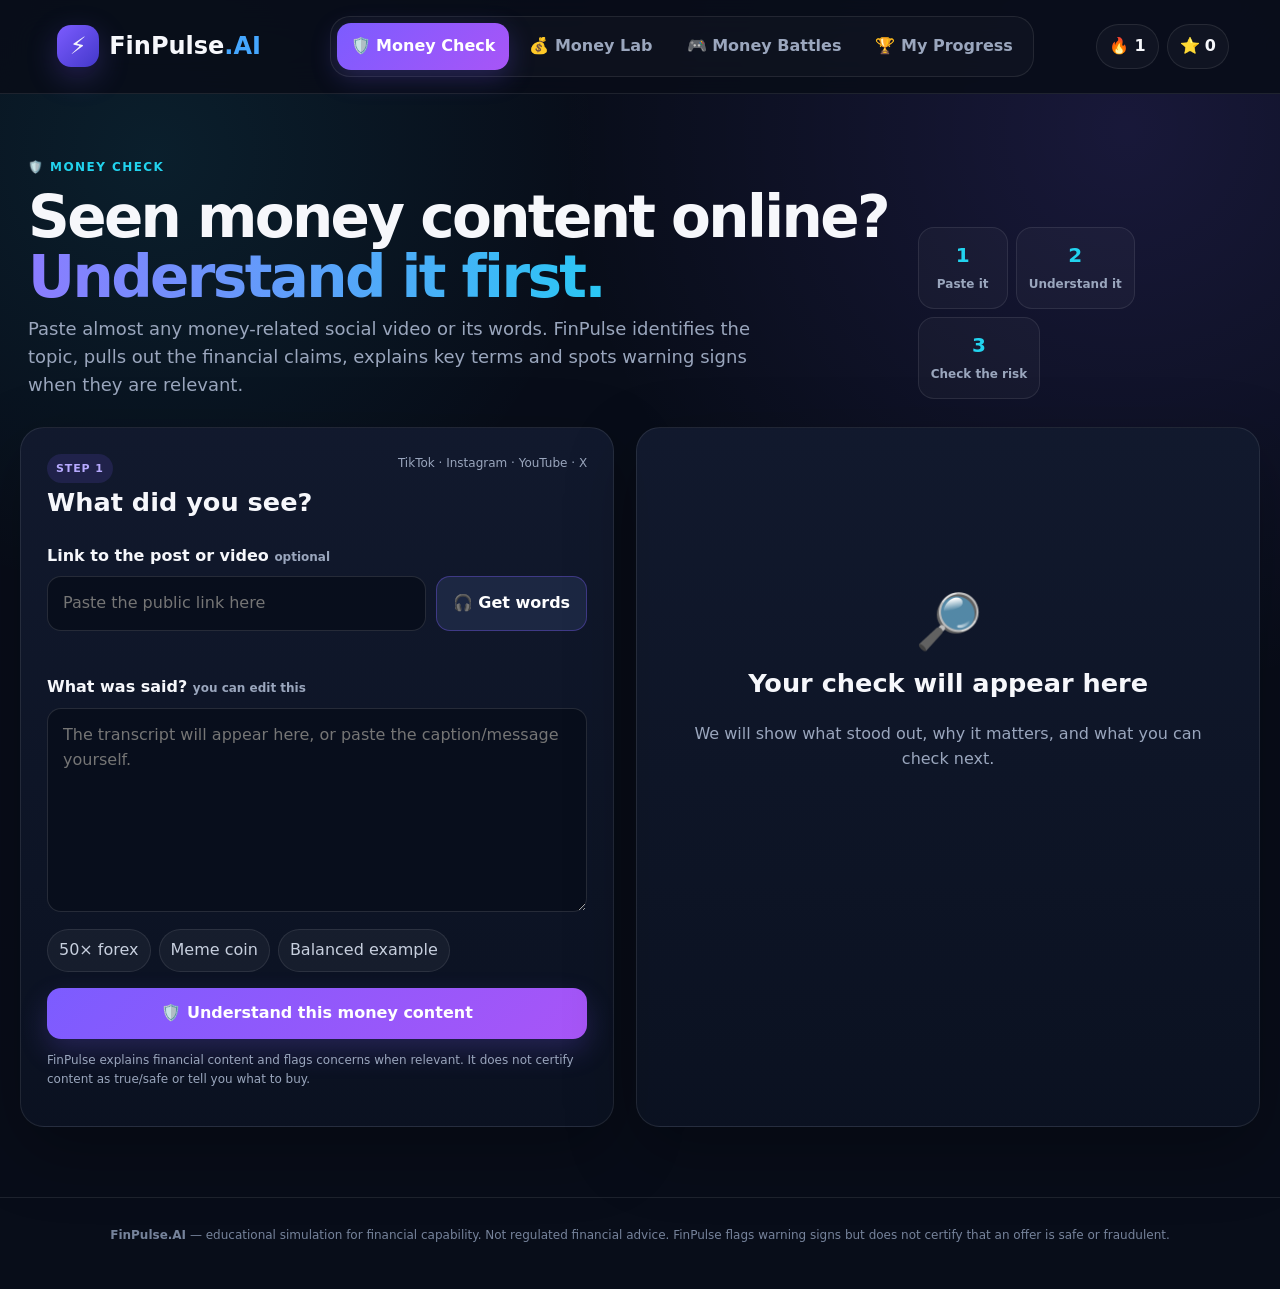
<file: index.html>
<!DOCTYPE html>
<html lang="en">
<head>
  <meta charset="UTF-8" />
  <meta name="viewport" content="width=device-width, initial-scale=1.0" />
  <meta name="theme-color" content="#0b1020" />
  <title>FinPulse.AI — Understand money content. Spot risk.</title>
  <link rel="stylesheet" href="/style.css" />
</head>
<body>
  <div class="app-shell">
    <header class="topbar">
      <button class="brand" data-go="home" aria-label="FinPulse home">
        <span class="brand-mark">⚡</span><span>FinPulse<span class="brand-ai">.AI</span></span>
      </button>
      <nav class="main-nav" aria-label="Main navigation">
        <button class="nav-btn active" data-tab="scam-check">🛡️ <span>Money Check</span></button>
        <button class="nav-btn" data-tab="money-lab">💰 <span>Money Lab</span></button>
        <button class="nav-btn" data-tab="money-battles">🎮 <span>Money Battles</span></button>
        <button class="nav-btn" data-tab="progress">🏆 <span>My Progress</span></button>
      </nav>
      <div class="mini-stats" aria-label="Learning progress">
        <span>🔥 <strong id="header-streak">1</strong></span>
        <span>⭐ <strong id="header-points">0</strong></span>
      </div>
    </header>

    <main>
      <section id="scam-check" class="tab-panel active" aria-labelledby="scam-title">
        <div class="hero compact-hero">
          <div>
            <span class="eyebrow">🛡️ MONEY CHECK</span>
            <h1 id="scam-title">Seen money content online? <span>Understand it first.</span></h1>
            <p>Paste almost any money-related social video or its words. FinPulse identifies the topic, pulls out the financial claims, explains key terms and spots warning signs when they are relevant.</p>
          </div>
          <div class="hero-promise">
            <div><strong>1</strong><span>Paste it</span></div>
            <div><strong>2</strong><span>Understand it</span></div>
            <div><strong>3</strong><span>Check the risk</span></div>
          </div>
        </div>

        <div class="grid two-col scam-grid">
          <article class="card input-card">
            <div class="section-title-row">
              <div>
                <span class="step-pill">STEP 1</span>
                <h2>What did you see?</h2>
              </div>
              <span class="tiny-note">TikTok · Instagram · YouTube · X</span>
            </div>

            <label for="source-link">Link to the post or video <span class="optional">optional</span></label>
            <div class="input-with-button">
              <input id="source-link" type="url" placeholder="Paste the public link here" autocomplete="off" />
              <button id="transcribe-btn" class="btn secondary">🎧 Get words</button>
            </div>
            <div id="transcribe-status" class="status-line" aria-live="polite"></div>

            <label for="claim-input">What was said? <span class="optional">you can edit this</span></label>
            <textarea id="claim-input" rows="7" placeholder="The transcript will appear here, or paste the caption/message yourself."></textarea>

            <div class="demo-row" aria-label="Quick demo examples">
              <button class="demo-chip" data-demo="forex">50× forex</button>
              <button class="demo-chip" data-demo="crypto">Meme coin</button>
              <button class="demo-chip" data-demo="safe">Balanced example</button>
            </div>

            <button id="scan-btn" class="btn primary wide">🛡️ Understand this money content</button>
            <p class="microcopy">FinPulse explains financial content and flags concerns when relevant. It does not certify content as true/safe or tell you what to buy.</p>
          </article>

          <article class="card result-card" id="scam-result-card">
            <div class="empty-state" id="scam-empty">
              <div class="big-icon">🔎</div>
              <h2>Your check will appear here</h2>
              <p>We will show what stood out, why it matters, and what you can check next.</p>
            </div>

            <div id="scam-results" class="hidden">
              <div class="risk-header">
                <span id="risk-icon" class="risk-icon">🧠</span>
                <div>
                  <span id="risk-label" class="risk-label">FINANCIAL CONTENT ANALYSIS</span>
                  <h2 id="risk-title">FinPulse take</h2>
                  <p id="risk-summary"></p>
                </div>
              </div>

              <div class="context-grid">
                <div><span>🧩 Main money topic</span><strong id="offer-type">General money content</strong></div>
                <div><span>🧭 What kind of content is this?</span><strong id="who-benefits">Financial discussion</strong></div>
              </div>

              <h3>What is really being claimed?</h3>
              <div id="claim-list" class="flag-list"></div>

              <h3>FinPulse assessment</h3>
              <div id="assessment-box"></div>

              <h3>If someone acted on this idea</h3>
              <div id="scenario-box" class="scenario-grid"></div>

              <h3>Understand before you act</h3>
              <div id="concept-list" class="flag-list"></div>

              <h3>Scam-style warning signs</h3>
              <div id="flag-list" class="flag-list"></div>

              <h3>What should I verify?</h3>
              <ul id="verify-list" class="verify-list"></ul>

              <div class="next-step-box">
                <div>
                  <span class="eyebrow">NEXT BEST STEP</span>
                  <h3 id="next-step-title">Check the assumptions before acting</h3>
                  <p id="next-step-text"></p>
                </div>
                <a class="btn ghost" href="https://register.fca.org.uk/s/" target="_blank" rel="noopener">🔎 FCA Firm Checker</a>
              </div>

              <button id="use-in-lab-btn" class="btn secondary wide">💰 See what this could mean for my money</button>
            </div>
          </article>
        </div>
      </section>

      <section id="money-lab" class="tab-panel" aria-labelledby="lab-title">
        <div class="hero compact-hero"><div><span class="eyebrow">💰 MONEY LAB · UK</span><h1 id="lab-title">Explore it before you <span>risk real money.</span></h1><p>Pick a real investment type, understand what your money goes into, then try simple UK-focused scenarios. No jargon. No predictions.</p></div></div>

        <article class="card asset-picker-card">
          <span class="step-pill">1 · PICK IT</span><h2>What do you want to explore?</h2><p class="muted">Choose one. FinPulse will explain it before showing any numbers.</p>
          <div id="asset-choice-grid" class="asset-choice-grid">
            <button class="asset-choice selected" data-asset="fund"><span>🌍</span><strong>Funds & ETFs</strong><small>Spread money across many companies.</small><b>Medium risk</b></button>
            <button class="asset-choice" data-asset="share"><span>🏢</span><strong>Company Shares</strong><small>Own a small piece of one company.</small><b>Medium–high risk</b></button>
            <button class="asset-choice" data-asset="gilt"><span>🏛️</span><strong>UK Gilts</strong><small>Lend money to the UK Government.</small><b>Lower–medium risk</b></button>
            <button class="asset-choice" data-asset="corp"><span>💼</span><strong>Corporate Bonds</strong><small>Lend money to companies for interest.</small><b>Medium risk</b></button>
            <button class="asset-choice" data-asset="reit"><span>🏠</span><strong>Property / REITs</strong><small>Property exposure without buying a house.</small><b>Medium risk</b></button>
            <button class="asset-choice" data-asset="crypto"><span>🪙</span><strong>Cryptoassets</strong><small>Digital assets with large price swings.</small><b>Very high risk</b></button>
          </div>
        </article>

        <article id="asset-explainer" class="card asset-explainer"></article>

        <div class="grid lab-layout">
          <article class="card lab-controls">
            <span class="step-pill">2 · TRY IT</span><h2>Try it with your money</h2>
            <input id="lab-asset" type="hidden" value="fund" />
            <label for="lab-start">Starting amount</label><div class="money-input"><span>£</span><input id="lab-start" type="number" min="0" max="100000" step="50" value="500" /></div>
            <label for="lab-monthly">Add each month</label><div class="money-input"><span>£</span><input id="lab-monthly" type="number" min="0" max="10000" step="10" value="50" /></div>
            <label for="lab-years">How long could you leave it?</label><select id="lab-years"><option value="1">About 1 year</option><option value="3">About 3 years</option><option value="5" selected>About 5 years</option><option value="10">10 years</option><option value="15">15 years</option></select>
            <label for="lab-purpose">What is this money for?</label><select id="lab-purpose"><option value="spare">Long-term / spare money</option><option value="emergency">Emergency money</option><option value="rent">Rent or bills</option><option value="deposit">House / tenancy deposit</option><option value="education">Education</option><option value="other">Something else</option></select>
            <button id="simulate-btn" class="btn primary wide">📊 Show me the possibilities</button><p class="microcopy">Illustrations only — not forecasts or personalised investment advice.</p>
          </article>

          <article class="card lab-results">
            <div id="lab-empty" class="empty-state"><div class="big-icon">📈</div><h2>Your money story will appear here</h2><p>FinPulse will show a tough path, a middle illustration and a stronger path — not one fake prediction.</p></div>
            <div id="lab-output" class="hidden">
              <span class="step-pill">3 · SEE IT</span><div id="lab-asset-result" class="lab-asset-result"></div>
              <div class="metric-row"><div class="metric"><span>You put in</span><strong id="lab-contributed">£0</strong></div><div class="metric"><span>Tough path</span><strong id="lab-downside">£0</strong></div><div class="metric"><span>Middle illustration</span><strong id="lab-steady">£0</strong></div><div class="metric"><span>Stronger path</span><strong id="lab-strong">£0</strong></div></div>

              <section class="money-bars-section">
                <div class="section-heading"><div><span class="step-pill">POSSIBLE PATHS</span><h3>💷 See the difference</h3></div><small>Educational scenarios — not market forecasts.</small></div>
                <div id="money-growth-bars" class="money-growth-bars"></div>
                <details class="calculation-details"><summary>🧮 How did FinPulse calculate this?</summary><div id="lab-calculation-explanation" class="calculation-copy"></div></details>
              </section>

              <section class="guidance-section">
                <div class="guidance-card meaning-card"><span>🧠</span><div><h3>What this means for you</h3><p id="lab-personal-meaning"></p></div></div>
                <div class="guidance-card consider-card"><span>🧭</span><div><h3>What to think about next</h3><ul id="lab-considerations"></ul></div></div>
              </section>

              <details class="trajectory-details"><summary>📈 See how the paths change over time</summary><div class="chart-wrap"><canvas id="money-chart" width="760" height="330" aria-label="Illustrative investment paths"></canvas></div></details>
              <p class="microcopy">These paths use simple assumptions to teach risk. Real market returns can be better or worse. FinPulse does not predict what an investment will return or tell you what to buy.</p>

              <div class="progressive-actions"><button id="stress-toggle" class="btn secondary">📉 Stress it</button><button id="readiness-toggle" class="btn secondary">🧭 Check myself</button><button id="learn-toggle" class="btn secondary">🎓 Learn more</button></div>
              <section id="stress-panel" class="progressive-panel hidden"><span class="step-pill">4 · STRESS IT</span><h3>What if this investment falls?</h3><div class="shock-journey"><div class="shock-stage"><span>BEFORE</span><strong id="shock-start">£0</strong></div><div class="shock-arrow"><b id="shock-rate">−30%</b><span>example fall</span></div><div class="shock-stage danger"><span>AFTER</span><strong id="shock-after">£0</strong><small id="shock-shortfall"></small></div><div class="shock-arrow"><b id="recovery-needed">+0%</b><span>needed to recover</span></div><div class="shock-stage"><span>RECOVERY TARGET</span><strong id="shock-recover-target">£0</strong></div></div><p id="shock-copy"></p></section>
              <section id="readiness-panel" class="progressive-panel hidden"><span class="step-pill">5 · CHECK MYSELF</span><div id="readiness-card" class="readiness-card"></div><div class="quick-check-row"><button class="quick-check" data-check="emergency">🚨 I have emergency savings</button><button class="quick-check" data-check="debt">💳 I have expensive debt</button></div><div id="readiness-checklist" class="readiness-checklist"></div><p id="timing-copy"></p></section>
              <section id="learn-panel" class="progressive-panel hidden"><span class="step-pill">6 · LEARN MORE</span><div id="asset-lessons" class="asset-lessons"></div><div class="savings-benchmark"><strong>🏦 What if I kept it in savings?</strong><p>Cash savings usually move less than investments and can suit money needed sooner. Inflation can still reduce buying power. Compare rates and protection before choosing an account.</p></div></section>
            </div>
          </article>
        </div>
      </section>

      <section id="money-battles" class="tab-panel" aria-labelledby="battle-title">
        <div class="hero compact-hero">
          <div>
            <span class="eyebrow">🎮 MONEY BATTLES · MIXED DIFFICULTY</span>
            <h1 id="battle-title">🧠 Money <span>Sense</span></h1>
            <p>Five quick real-life money decisions — everyday money and investing mixed together. Learn the reasoning, earn FinPoints, then challenge a friend.</p>
          </div>
        </div>

        <div id="challenge-banner" class="challenge-banner hidden"></div>
        <div class="grid battle-layout">
          <article class="card battle-card">
            <div class="battle-topline">
              <span id="battle-round" class="step-pill">QUESTION 1 / 5</span>
              <span>FinPoints: <strong id="battle-score">0</strong> / 500</span>
            </div>
            <div id="battle-content">
              <div class="battle-post money-sense-post">
                <span id="battle-platform">EVERYDAY MONEY</span>
                <p id="battle-claim"></p>
              </div>
              <h2>What makes the most sense?</h2>
              <div id="battle-options" class="battle-options"></div>
              <div id="battle-feedback" class="battle-feedback hidden"></div>
              <button id="battle-next" class="btn primary hidden">Next question →</button>
            </div>
            <div id="battle-finish" class="hidden finish-card">
              <div class="big-icon">🧠</div>
              <h2 id="battle-finish-title">Money Sense complete!</h2>
              <p id="battle-finish-copy"></p>
              <div id="battle-strengths" class="battle-strengths"></div>
              <div class="finish-actions">
                <button id="battle-restart" class="btn secondary">New 5-question battle</button>
                <button id="battle-share" class="btn primary">🔗 Challenge a friend</button>
              </div>
              <div id="share-status" class="status-line"></div>
            </div>
          </article>

          <aside class="card battle-side">
            <span class="eyebrow">HOW MONEY SENSE WORKS</span>
            <h2>Good judgement beats lucky guesses.</h2>
            <p>Each battle mixes everyday money and investing. Questions change each time, and the answer order is shuffled.</p>
            <div class="badge-stack">
              <span>🏠 Protect essentials</span>
              <span>💳 Understand borrowing</span>
              <span>📈 Read investment risk</span>
              <span>🛡️ Spot pressure & scams</span>
            </div>
            <p class="micro-note">You earn points for understanding safer financial principles — never for taking the biggest risk.</p>
          </aside>
        </div>
      </section>

      <section id="progress" class="tab-panel" aria-labelledby="progress-title">
        <div class="progress-hero card">
          <div><span class="eyebrow">🏆 MY PROGRESS</span><h1 id="progress-title">Your FinPulse Journey</h1><p>Build your money brain one small win at a time.</p></div>
          <div class="level-orb"><span>LEVEL</span><strong id="progress-level">1</strong><small>Money Sense</small></div>
        </div>

        <div class="progress-topline">
          <article class="fun-stat"><span>🔥</span><div><strong id="progress-streak">1</strong><small>day streak</small></div></article>
          <article class="fun-stat"><span>⭐</span><div><strong id="progress-points">0</strong><small>FinPoints</small></div></article>
          <article class="fun-stat"><span>🧠</span><div><strong id="progress-level-label">Level 1</strong><small>money sense</small></div></article>
        </div>

        <article class="card daily-goal-card">
          <div class="daily-goal-head"><div><span class="eyebrow">🎯 TODAY'S GOAL</span><h2>Keep your money brain moving</h2></div><strong id="daily-goal-count">0 / 3</strong></div>
          <div class="xp-track"><span id="daily-goal-bar"></span></div>
          <div id="daily-quests" class="daily-quests"></div>
        </article>

        <div class="progress-two-col">
          <article class="card journey-card"><span class="eyebrow">🗺️ MONEY SKILLS JOURNEY</span><h2>Your learning path</h2><div id="skill-journey" class="skill-journey"></div></article>
          <article class="card brain-card"><span class="eyebrow">🧠 YOUR MONEY BRAIN</span><h2>Skills getting stronger</h2><div id="money-brain" class="money-brain"></div><div id="next-practice" class="next-practice"></div></article>
        </div>

        <article class="card achievements-card fun-achievements"><div><span class="eyebrow">🏅 BADGE CABINET</span><h2>Collect wins as you learn</h2><p>Badges unlock from real activity across FinPulse.</p></div><div id="achievement-list" class="achievement-list"></div></article>

        <div id="level-celebration" class="level-celebration hidden"><div class="celebration-pop">🎉</div><h2>Level up!</h2><p id="level-celebration-copy"></p><button id="close-celebration" class="btn primary">Keep going →</button></div>
      </section>
    </main>

    <footer>
      <strong>FinPulse.AI</strong> — educational simulation for financial capability. Not regulated financial advice. FinPulse flags warning signs but does not certify that an offer is safe or fraudulent.
    </footer>
  </div>

  <script src="/app.js"></script>
</body>
</html>
</file>
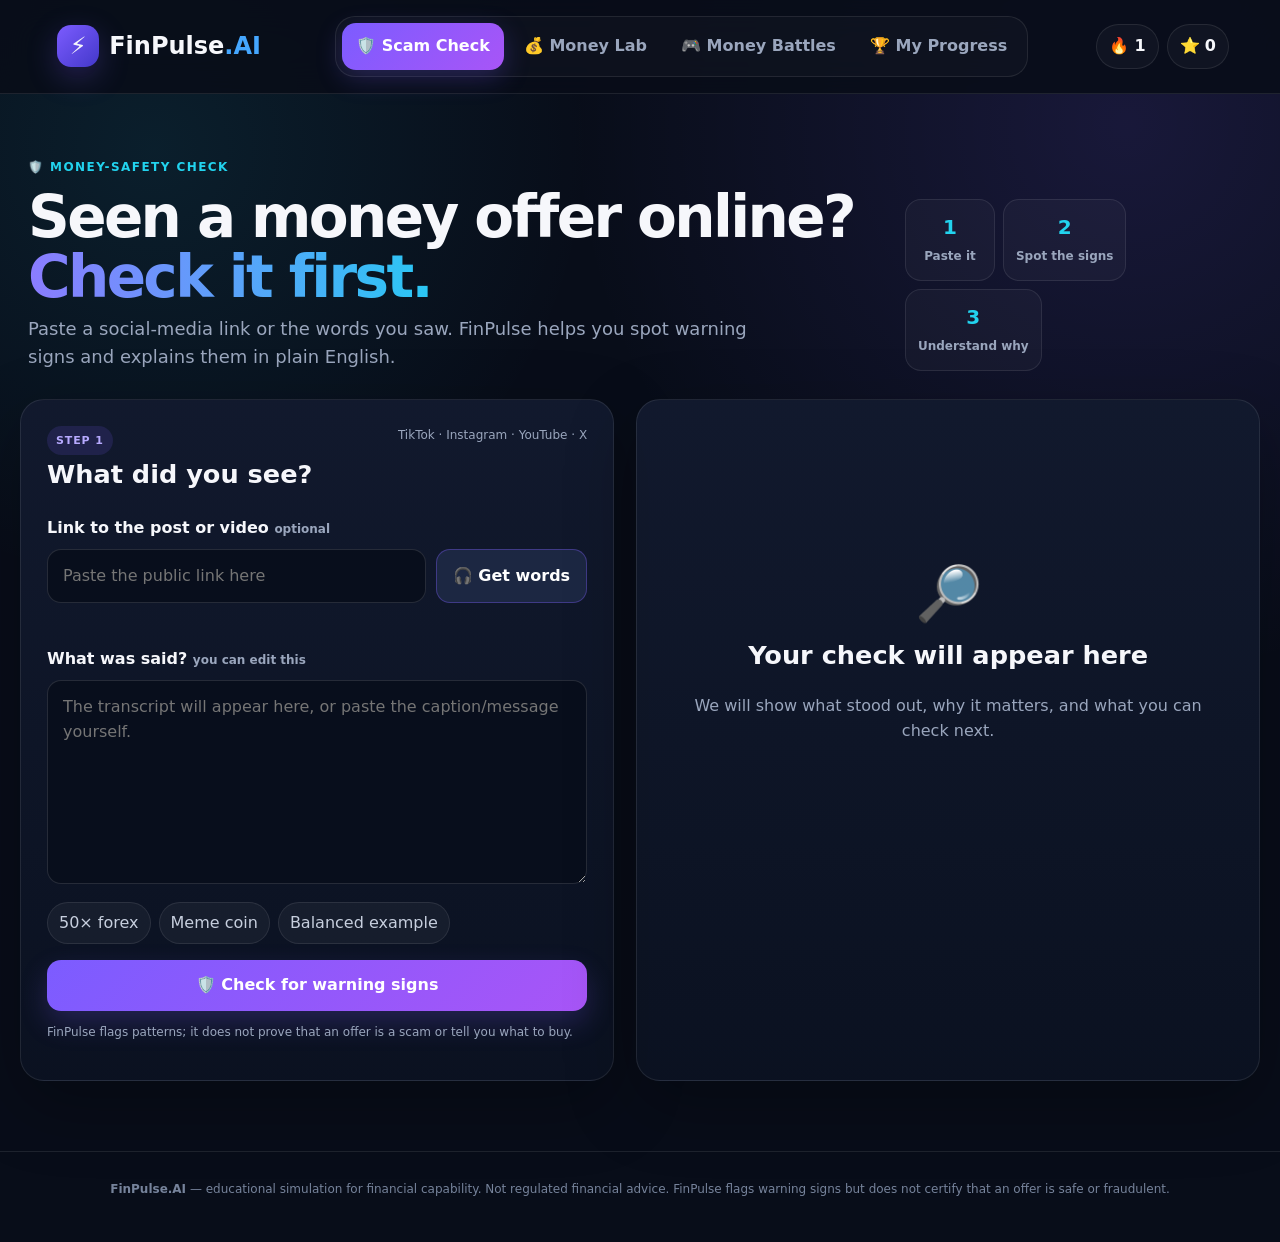
<file: public/index.html>
<!DOCTYPE html>
<html lang="en">
<head>
  <meta charset="UTF-8" />
  <meta name="viewport" content="width=device-width, initial-scale=1.0" />
  <meta name="theme-color" content="#0b1020" />
  <title>FinPulse.AI — Spot scams. Understand risk.</title>
  <link rel="stylesheet" href="/style.css" />
</head>
<body>
  <div class="app-shell">
    <header class="topbar">
      <button class="brand" data-go="home" aria-label="FinPulse home">
        <span class="brand-mark">⚡</span><span>FinPulse<span class="brand-ai">.AI</span></span>
      </button>
      <nav class="main-nav" aria-label="Main navigation">
        <button class="nav-btn active" data-tab="scam-check">🛡️ <span>Scam Check</span></button>
        <button class="nav-btn" data-tab="money-lab">💰 <span>Money Lab</span></button>
        <button class="nav-btn" data-tab="money-battles">🎮 <span>Money Battles</span></button>
        <button class="nav-btn" data-tab="progress">🏆 <span>My Progress</span></button>
      </nav>
      <div class="mini-stats" aria-label="Learning progress">
        <span>🔥 <strong id="header-streak">1</strong></span>
        <span>⭐ <strong id="header-points">0</strong></span>
      </div>
    </header>

    <main>
      <section id="scam-check" class="tab-panel active" aria-labelledby="scam-title">
        <div class="hero compact-hero">
          <div>
            <span class="eyebrow">🛡️ MONEY-SAFETY CHECK</span>
            <h1 id="scam-title">Seen a money offer online? <span>Check it first.</span></h1>
            <p>Paste a social-media link or the words you saw. FinPulse helps you spot warning signs and explains them in plain English.</p>
          </div>
          <div class="hero-promise">
            <div><strong>1</strong><span>Paste it</span></div>
            <div><strong>2</strong><span>Spot the signs</span></div>
            <div><strong>3</strong><span>Understand why</span></div>
          </div>
        </div>

        <div class="grid two-col scam-grid">
          <article class="card input-card">
            <div class="section-title-row">
              <div>
                <span class="step-pill">STEP 1</span>
                <h2>What did you see?</h2>
              </div>
              <span class="tiny-note">TikTok · Instagram · YouTube · X</span>
            </div>

            <label for="source-link">Link to the post or video <span class="optional">optional</span></label>
            <div class="input-with-button">
              <input id="source-link" type="url" placeholder="Paste the public link here" autocomplete="off" />
              <button id="transcribe-btn" class="btn secondary">🎧 Get words</button>
            </div>
            <div id="transcribe-status" class="status-line" aria-live="polite"></div>

            <label for="claim-input">What was said? <span class="optional">you can edit this</span></label>
            <textarea id="claim-input" rows="7" placeholder="The transcript will appear here, or paste the caption/message yourself."></textarea>

            <div class="demo-row" aria-label="Quick demo examples">
              <button class="demo-chip" data-demo="forex">50× forex</button>
              <button class="demo-chip" data-demo="crypto">Meme coin</button>
              <button class="demo-chip" data-demo="safe">Balanced example</button>
            </div>

            <button id="scan-btn" class="btn primary wide">🛡️ Check for warning signs</button>
            <p class="microcopy">FinPulse flags patterns; it does not prove that an offer is a scam or tell you what to buy.</p>
          </article>

          <article class="card result-card" id="scam-result-card">
            <div class="empty-state" id="scam-empty">
              <div class="big-icon">🔎</div>
              <h2>Your check will appear here</h2>
              <p>We will show what stood out, why it matters, and what you can check next.</p>
            </div>

            <div id="scam-results" class="hidden">
              <div class="risk-header">
                <span id="risk-icon" class="risk-icon">⚠️</span>
                <div>
                  <span id="risk-label" class="risk-label">BE CAREFUL</span>
                  <h2 id="risk-title">We found warning signs</h2>
                  <p id="risk-summary"></p>
                </div>
              </div>

              <div class="heard-box">
                <span>🎧 What FinPulse checked</span>
                <p id="checked-text"></p>
              </div>

              <div class="context-grid">
                <div><span>🧩 What seems to be sold</span><strong id="offer-type">Money or investment promotion</strong></div>
                <div><span>💷 Who might benefit</span><strong id="who-benefits">Not clear yet</strong></div>
              </div>

              <h3>Why this stood out</h3>
              <div id="flag-list" class="flag-list"></div>

              <div class="next-step-box">
                <div>
                  <span class="eyebrow">WHAT TO DO NEXT</span>
                  <h3 id="next-step-title">Slow down and check the source</h3>
                  <p id="next-step-text"></p>
                </div>
                <a class="btn ghost" href="https://register.fca.org.uk/s/" target="_blank" rel="noopener">🔎 FCA Firm Checker</a>
              </div>

              <button id="use-in-lab-btn" class="btn secondary wide">💰 See what this could mean for my money</button>
            </div>
          </article>
        </div>
      </section>

      <section id="money-lab" class="tab-panel" aria-labelledby="lab-title">
        <div class="hero compact-hero">
          <div>
            <span class="eyebrow">💰 MONEY LAB</span>
            <h1 id="lab-title">See the risk <span>before the money is real.</span></h1>
            <p>Try a simple investment scenario. See possible ups and downs, check whether the money is needed soon, and learn what to do after a loss.</p>
          </div>
        </div>

        <div class="grid lab-layout">
          <article class="card lab-controls">
            <span class="step-pill">YOUR SCENARIO</span>
            <h2>Tell FinPulse about the money</h2>

            <label for="lab-start">Money you would start with</label>
            <div class="money-input"><span>£</span><input id="lab-start" type="number" min="0" max="100000" step="50" value="500" /></div>

            <label for="lab-monthly">Money you might add each month</label>
            <div class="money-input"><span>£</span><input id="lab-monthly" type="number" min="0" max="10000" step="10" value="100" /></div>

            <label for="lab-years">How long could you leave it alone?</label>
            <select id="lab-years">
              <option value="1">About 1 year</option>
              <option value="3">About 3 years</option>
              <option value="5" selected>About 5 years</option>
              <option value="10">10 years or more</option>
            </select>

            <label for="lab-purpose">What is this money for?</label>
            <select id="lab-purpose">
              <option value="spare">Long-term / spare savings</option>
              <option value="emergency">Emergency savings</option>
              <option value="rent">Rent or bills</option>
              <option value="deposit">House / tenancy deposit</option>
              <option value="education">Education</option>
              <option value="other">Something else</option>
            </select>

            <div class="choice-grid">
              <fieldset>
                <legend>Do you have emergency savings?</legend>
                <label><input type="radio" name="emergency" value="yes" checked /> Yes</label>
                <label><input type="radio" name="emergency" value="no" /> Not yet</label>
              </fieldset>
              <fieldset>
                <legend>High-interest debt?</legend>
                <label><input type="radio" name="debt" value="no" checked /> No</label>
                <label><input type="radio" name="debt" value="yes" /> Yes</label>
              </fieldset>
            </div>

            <button id="simulate-btn" class="btn primary wide">📊 Show me the possibilities</button>
            <p class="microcopy">Educational scenarios, not forecasts or personalised investment advice.</p>
          </article>

          <article class="card lab-results">
            <div id="lab-empty" class="empty-state">
              <div class="big-icon">📈</div>
              <h2>Your money story will appear here</h2>
              <p>We will compare what you put in with several possible market paths.</p>
            </div>

            <div id="lab-output" class="hidden">
              <div id="readiness-card" class="readiness-card"></div>
              <div id="readiness-checklist" class="readiness-checklist" aria-label="Investment readiness checklist"></div>

              <div class="metric-row">
                <div class="metric"><span>You put in</span><strong id="lab-contributed">£0</strong></div>
                <div class="metric"><span>Market fall example</span><strong id="lab-downside">£0</strong></div>
                <div class="metric"><span>Steady-growth example</span><strong id="lab-steady">£0</strong></div>
              </div>

              <div class="shock-journey" aria-label="Illustration of a 30 percent market fall">
                <div class="shock-stage">
                  <span>YOU START</span>
                  <strong id="shock-start">£0</strong>
                  <small>Your money before the fall</small>
                </div>
                <div class="shock-arrow"><b>−30%</b><span>market fall</span></div>
                <div class="shock-stage danger">
                  <span>AFTER THE FALL</span>
                  <strong id="shock-after">£0</strong>
                  <small id="shock-shortfall">£0 less</small>
                </div>
                <div class="shock-arrow"><b id="recovery-needed">+0%</b><span>needed to recover</span></div>
                <div class="shock-stage">
                  <span>BACK TO START</span>
                  <strong id="shock-recover-target">£0</strong>
                  <small>A loss needs a bigger % gain to recover</small>
                </div>
              </div>

              <div class="chart-wrap">
                <canvas id="money-chart" width="760" height="330" aria-label="Illustrative investment paths"></canvas>
              </div>
              <div class="chart-legend">
                <span>● Money added</span><span>● Market fall + recovery</span><span>● Steady-growth example</span>
              </div>

              <div class="money-story-grid">
                <div class="story-card danger-soft">
                  <span>📉 IF THE MARKET FALLS 30% TODAY</span>
                  <strong id="shock-loss">£0</strong>
                  <p id="shock-copy"></p>
                </div>
                <div class="story-card">
                  <span>🕰️ WHEN INVESTING USUALLY FITS BETTER</span>
                  <p id="timing-copy"></p>
                </div>
                <div class="story-card">
                  <span>🧯 IF THE MARKET FALLS</span>
                  <p>Pause before reacting. Do not borrow more just to chase the loss. Check whether your time horizon and reason for investing have changed, and protect essential cash first.</p>
                </div>
              </div>

              <div class="loss-help-grid">
                <div class="help-card">
                  <div class="help-icon">📉</div>
                  <div><strong>Normal market loss?</strong><p>Markets can fall. Avoid panic decisions, review what you own and why, and remember that recovery can take time. A diversified long-term approach is different from trying to win back money quickly.</p></div>
                </div>
                <div class="help-card danger-soft">
                  <div class="help-icon">🚨</div>
                  <div><strong>Think it was a scam?</strong><p>Contact your bank or payment provider quickly, keep screenshots and payment details, and report it through official channels.</p><div class="help-links"><a href="https://www.actionfraud.police.uk/" target="_blank" rel="noopener">Action Fraud</a><a href="https://www.fca.org.uk/consumers/report-scam-us" target="_blank" rel="noopener">FCA scam reporting</a></div></div>
                </div>
              </div>

              <details class="plain-details">
                <summary>What do these examples mean?</summary>
                <p>The chart uses simple educational assumptions to show that the same contributions can end very differently. Real markets do not move in a straight line and returns are never guaranteed.</p>
              </details>
            </div>
          </article>
        </div>
      </section>

      <section id="money-battles" class="tab-panel" aria-labelledby="battle-title">
        <div class="hero compact-hero">
          <div>
            <span class="eyebrow">🎮 WILDCARD: MONEY AS A MULTIPLAYER GAME</span>
            <h1 id="battle-title">Can you <span>spot the risk?</span></h1>
            <p>Play a five-round Money Battle, learn the warning signs, then challenge a friend to beat your score.</p>
          </div>
        </div>

        <div id="challenge-banner" class="challenge-banner hidden"></div>
        <div class="grid battle-layout">
          <article class="card battle-card">
            <div class="battle-topline">
              <span id="battle-round" class="step-pill">ROUND 1 / 5</span>
              <span>Score: <strong id="battle-score">0</strong></span>
            </div>
            <div id="battle-content">
              <div class="battle-post">
                <span id="battle-platform">TikTok</span>
                <p id="battle-claim"></p>
              </div>
              <h2>What would you do?</h2>
              <div id="battle-options" class="battle-options"></div>
              <div id="battle-feedback" class="battle-feedback hidden"></div>
              <button id="battle-next" class="btn primary hidden">Next round →</button>
            </div>
            <div id="battle-finish" class="hidden finish-card">
              <div class="big-icon">🏆</div>
              <h2 id="battle-finish-title">Battle complete!</h2>
              <p id="battle-finish-copy"></p>
              <div class="finish-actions">
                <button id="battle-restart" class="btn secondary">Play again</button>
                <button id="battle-share" class="btn primary">🔗 Challenge a friend</button>
              </div>
              <div id="share-status" class="status-line"></div>
            </div>
          </article>

          <aside class="card battle-side">
            <span class="eyebrow">WHY THIS MATTERS</span>
            <h2>Points for judgement, not gambling.</h2>
            <p>You earn FinPoints for spotting pressure, fake certainty, unrealistic returns and risky behaviour — never for making the biggest fake profit.</p>
            <div class="badge-stack">
              <span>🛡️ Scam Spotter</span>
              <span>🧠 Risk Reader</span>
              <span>🔎 Fact Checker</span>
              <span>🔥 Learning Streak</span>
            </div>
          </aside>
        </div>
      </section>

      <section id="progress" class="tab-panel" aria-labelledby="progress-title">
        <div class="hero compact-hero">
          <div>
            <span class="eyebrow">🏆 MY PROGRESS</span>
            <h1 id="progress-title">You are becoming <span>harder to scam.</span></h1>
            <p>FinPulse tracks learning on this device. No account is needed for the prototype.</p>
          </div>
        </div>

        <div class="progress-grid">
          <article class="card progress-stat"><span>🔥</span><strong id="progress-streak">1</strong><p>day streak</p></article>
          <article class="card progress-stat"><span>⭐</span><strong id="progress-points">0</strong><p>FinPoints</p></article>
          <article class="card progress-stat"><span>🛡️</span><strong id="progress-scans">0</strong><p>claims checked</p></article>
          <article class="card progress-stat"><span>🎮</span><strong id="progress-battles">0</strong><p>battles finished</p></article>
        </div>

        <article class="card achievements-card">
          <div>
            <span class="eyebrow">BADGES</span>
            <h2>Small wins build money confidence.</h2>
          </div>
          <div id="achievement-list" class="achievement-list"></div>
        </article>
      </section>
    </main>

    <footer>
      <strong>FinPulse.AI</strong> — educational simulation for financial capability. Not regulated financial advice. FinPulse flags warning signs but does not certify that an offer is safe or fraudulent.
    </footer>
  </div>

  <script src="/app.js"></script>
</body>
</html>
</file>
<file: style.css>
:root {
  --bg: #080d19;
  --panel: #11182a;
  --panel-2: #0d1424;
  --text: #f6f7fb;
  --muted: #9aa6bd;
  --line: rgba(255,255,255,.09);
  --purple: #7c5cff;
  --purple-2: #a855f7;
  --cyan: #22d3ee;
  --green: #2dd4a8;
  --amber: #fbbf24;
  --red: #fb7185;
  --shadow: 0 24px 70px rgba(0,0,0,.28);
}
* { box-sizing: border-box; }
html { scroll-behavior: smooth; }
body {
  margin: 0;
  background:
    radial-gradient(circle at 12% 12%, rgba(34,211,238,.09), transparent 28%),
    radial-gradient(circle at 88% 10%, rgba(124,92,255,.14), transparent 35%),
    var(--bg);
  color: var(--text);
  font-family: Inter, ui-sans-serif, system-ui, -apple-system, BlinkMacSystemFont, "Segoe UI", sans-serif;
  line-height: 1.55;
}
button, input, textarea, select { font: inherit; }
button, a { -webkit-tap-highlight-color: transparent; }
button { color: inherit; }
.app-shell { min-height: 100vh; }
.topbar {
  position: sticky; top: 0; z-index: 20;
  display: grid; grid-template-columns: auto 1fr auto; align-items: center; gap: 22px;
  padding: 16px clamp(18px, 4vw, 54px);
  background: rgba(8,13,25,.88); backdrop-filter: blur(18px);
  border-bottom: 1px solid var(--line);
}
.brand { display:flex; gap:10px; align-items:center; background:none; border:0; font-size:24px; font-weight:900; cursor:pointer; }
.brand-mark { display:grid; place-items:center; width:42px; height:42px; border-radius:14px; background:linear-gradient(135deg,var(--purple),#4338ca); box-shadow:0 10px 30px rgba(124,92,255,.25); }
.brand-ai { color:#45a7ff; }
.main-nav { justify-self:center; display:flex; gap:6px; padding:6px; border:1px solid var(--line); border-radius:20px; background:rgba(255,255,255,.025); }
.nav-btn { border:0; background:transparent; color:var(--muted); padding:11px 14px; border-radius:14px; font-weight:800; cursor:pointer; }
.nav-btn.active { color:white; background:linear-gradient(135deg,var(--purple),var(--purple-2)); box-shadow:0 8px 26px rgba(124,92,255,.25); }
.mini-stats { display:flex; gap:8px; }
.mini-stats span { padding:9px 12px; border:1px solid var(--line); border-radius:999px; background:rgba(255,255,255,.03); }
main { width:min(1240px, calc(100% - 32px)); margin:0 auto; padding:34px 0 70px; }
.tab-panel { display:none; animation:fade .22s ease; }
.tab-panel.active { display:block; }
@keyframes fade { from {opacity:.35; transform:translateY(5px)} to {opacity:1; transform:none} }
.hero { padding:26px 8px 28px; }
.compact-hero { display:flex; align-items:end; justify-content:space-between; gap:24px; }
.eyebrow { color:var(--cyan); font-size:12px; font-weight:900; letter-spacing:.12em; }
h1 { margin:8px 0 8px; font-size:clamp(34px,5vw,58px); line-height:1.04; letter-spacing:-.045em; max-width:900px; }
h1 span { background:linear-gradient(90deg,#8b7cff,#2ac7f4); -webkit-background-clip:text; background-clip:text; color:transparent; }
h2 { margin:4px 0 8px; font-size:clamp(21px,2vw,28px); line-height:1.2; }
h3 { margin:12px 0 8px; }
p { color:var(--muted); }
.hero p { max-width:760px; font-size:18px; margin:0; }
.hero-promise { display:flex; gap:8px; flex-wrap:wrap; }
.hero-promise div { min-width:90px; padding:12px; text-align:center; border:1px solid var(--line); border-radius:16px; background:rgba(255,255,255,.03); }
.hero-promise strong { display:block; color:var(--cyan); font-size:20px; }
.hero-promise span { color:var(--muted); font-size:12px; font-weight:800; }
.grid { display:grid; gap:22px; }
.two-col { grid-template-columns: 1fr 1.05fr; }
.card { background:linear-gradient(180deg,rgba(18,26,46,.96),rgba(11,18,33,.96)); border:1px solid var(--line); border-radius:24px; padding:26px; box-shadow:var(--shadow); }
.section-title-row { display:flex; justify-content:space-between; align-items:start; gap:12px; margin-bottom:18px; }
.step-pill { display:inline-flex; padding:6px 9px; border-radius:999px; background:rgba(124,92,255,.14); color:#b7aaff; font-size:11px; font-weight:900; letter-spacing:.08em; }
.tiny-note,.optional,.microcopy { color:var(--muted); font-size:12px; }
label { display:block; margin:16px 0 8px; font-weight:800; }
input, textarea, select { width:100%; background:#080e1c; color:white; border:1px solid rgba(255,255,255,.12); border-radius:14px; padding:14px 15px; outline:none; transition:.2s; }
input:focus, textarea:focus, select:focus { border-color:rgba(124,92,255,.8); box-shadow:0 0 0 3px rgba(124,92,255,.12); }
textarea { resize:vertical; min-height:150px; }
.input-with-button { display:grid; grid-template-columns:1fr auto; gap:10px; }
.btn { border:0; border-radius:14px; padding:13px 16px; font-weight:900; cursor:pointer; transition:transform .15s ease, opacity .15s ease; text-decoration:none; display:inline-flex; align-items:center; justify-content:center; gap:8px; }
.btn:hover { transform:translateY(-1px); }
.btn:disabled { opacity:.55; cursor:not-allowed; transform:none; }
.btn.primary { background:linear-gradient(135deg,var(--purple),var(--purple-2)); color:white; box-shadow:0 12px 28px rgba(124,92,255,.22); }
.btn.secondary { background:#1c2742; color:white; border:1px solid rgba(124,92,255,.36); }
.btn.ghost { background:rgba(255,255,255,.05); color:white; border:1px solid var(--line); }
.btn.wide { width:100%; margin-top:16px; }
.status-line { min-height:20px; margin-top:8px; color:var(--muted); font-size:13px; }
.status-line.success { color:var(--green); }
.status-line.error { color:#ff9aaa; }
.demo-row { display:flex; flex-wrap:wrap; gap:8px; margin-top:10px; }
.demo-chip { background:rgba(255,255,255,.045); border:1px solid var(--line); color:#c7cfde; border-radius:999px; padding:8px 11px; cursor:pointer; }
.empty-state { min-height:460px; display:grid; place-content:center; text-align:center; padding:30px; }
.big-icon { font-size:54px; }
.hidden { display:none !important; }
.risk-header { display:grid; grid-template-columns:auto 1fr; gap:15px; align-items:start; padding-bottom:18px; border-bottom:1px solid var(--line); }
.risk-icon { font-size:40px; }
.risk-label { display:inline-block; font-size:12px; font-weight:1000; letter-spacing:.09em; padding:5px 9px; border-radius:999px; }
.risk-high .risk-label { background:rgba(251,113,133,.15); color:#ff9aac; }
.risk-medium .risk-label { background:rgba(251,191,36,.15); color:#ffd15c; }
.risk-low .risk-label { background:rgba(45,212,168,.13); color:#67ebc3; }
.heard-box { margin:18px 0; padding:15px; border-radius:15px; background:#080e1c; border:1px solid var(--line); }
.heard-box span { color:var(--cyan); font-size:12px; font-weight:900; letter-spacing:.05em; }
.heard-box p { margin:7px 0 0; color:#d8deea; }
.flag-list { display:grid; gap:10px; }
.flag-card { border:1px solid var(--line); border-radius:16px; padding:15px; background:rgba(255,255,255,.025); }
.flag-card header { display:flex; gap:10px; align-items:center; }
.flag-card strong { font-size:16px; }
.flag-card p { margin:7px 0; }
.flag-evidence { color:#cfd6e5; font-size:13px; padding:8px 10px; border-left:3px solid var(--purple); background:rgba(124,92,255,.07); border-radius:0 8px 8px 0; }
.next-step-box { display:grid; grid-template-columns:1fr auto; gap:18px; align-items:center; margin-top:18px; padding:18px; border-radius:18px; background:linear-gradient(135deg,rgba(34,211,238,.08),rgba(124,92,255,.08)); border:1px solid rgba(34,211,238,.18); }
.lab-layout { grid-template-columns:minmax(320px,.82fr) minmax(0,1.45fr); }
.money-input { display:grid; grid-template-columns:auto 1fr; align-items:center; background:#080e1c; border:1px solid rgba(255,255,255,.12); border-radius:14px; overflow:hidden; }
.money-input span { padding-left:15px; color:var(--cyan); font-weight:900; }
.money-input input { border:0; background:transparent; }
.choice-grid { display:grid; grid-template-columns:1fr 1fr; gap:10px; margin-top:16px; }
fieldset { border:1px solid var(--line); border-radius:14px; padding:12px; }
legend { color:#cbd4e5; font-size:12px; font-weight:900; padding:0 5px; }
fieldset label { display:inline-flex; align-items:center; gap:7px; margin:6px 12px 4px 0; color:var(--muted); font-size:13px; }
fieldset input { width:auto; }
.readiness-card { padding:16px; border-radius:16px; margin-bottom:16px; }
.readiness-card.good { background:rgba(45,212,168,.09); border:1px solid rgba(45,212,168,.2); }
.readiness-card.caution { background:rgba(251,191,36,.09); border:1px solid rgba(251,191,36,.22); }
.readiness-card.stop { background:rgba(251,113,133,.09); border:1px solid rgba(251,113,133,.22); }
.readiness-card strong { display:block; margin-bottom:5px; }
.metric-row { display:grid; grid-template-columns:repeat(3,1fr); gap:10px; }
.metric { padding:14px; border-radius:15px; background:#080e1c; border:1px solid var(--line); }
.metric span { display:block; color:var(--muted); font-size:12px; }
.metric strong { display:block; margin-top:5px; font-size:23px; }
.chart-wrap { margin-top:14px; padding:10px; border-radius:16px; background:#080e1c; border:1px solid var(--line); }
#money-chart { width:100%; height:auto; display:block; }
.chart-legend { display:flex; gap:16px; flex-wrap:wrap; margin:8px 0 0; color:var(--muted); font-size:12px; }
.money-story-grid { display:grid; grid-template-columns:repeat(3,1fr); gap:10px; margin-top:18px; }
.story-card { padding:15px; border-radius:16px; background:rgba(255,255,255,.025); border:1px solid var(--line); }
.story-card span { display:block; color:var(--cyan); font-size:11px; font-weight:900; letter-spacing:.06em; }
.story-card strong { display:block; font-size:28px; color:#ff9aaa; margin:7px 0; }
.story-card p { margin:7px 0 0; font-size:14px; }
.danger-soft { background:rgba(251,113,133,.05); }
.plain-details { margin-top:15px; border-top:1px solid var(--line); padding-top:12px; }
.plain-details summary { cursor:pointer; font-weight:800; }
.battle-layout { grid-template-columns:1.4fr .65fr; }
.battle-topline { display:flex; justify-content:space-between; align-items:center; }
.battle-post { min-height:150px; display:grid; align-content:center; padding:22px; border-radius:20px; margin:18px 0; background:linear-gradient(135deg,#151d34,#28153b); border:1px solid rgba(124,92,255,.25); }
.battle-post span { color:#b7aaff; font-size:12px; font-weight:900; }
.battle-post p { color:white; font-size:22px; font-weight:800; margin:10px 0 0; }
.battle-options { display:grid; gap:10px; }
.battle-option { text-align:left; border:1px solid var(--line); background:#0b1323; color:white; border-radius:15px; padding:14px; cursor:pointer; }
.battle-option:hover { border-color:rgba(124,92,255,.65); }
.battle-feedback { margin:14px 0; padding:14px; border-radius:14px; background:rgba(34,211,238,.07); border:1px solid rgba(34,211,238,.16); }
.finish-card { text-align:center; padding:28px 10px; }
.finish-actions { display:flex; justify-content:center; gap:10px; flex-wrap:wrap; }
.battle-side p { font-size:15px; }
.badge-stack { display:grid; gap:9px; margin-top:18px; }
.badge-stack span, .achievement-list span { display:block; padding:12px 14px; border-radius:14px; background:rgba(255,255,255,.035); border:1px solid var(--line); }
.progress-grid { display:grid; grid-template-columns:repeat(4,1fr); gap:14px; }
.progress-stat { text-align:center; }
.progress-stat span { font-size:34px; }
.progress-stat strong { display:block; font-size:34px; margin-top:4px; }
.progress-stat p { margin:0; }
.achievements-card { margin-top:18px; display:grid; grid-template-columns:.7fr 1.3fr; gap:20px; }
.achievement-list { display:grid; grid-template-columns:1fr 1fr; gap:9px; }
footer { padding:28px 24px 44px; text-align:center; color:#76839b; font-size:12px; border-top:1px solid var(--line); }
@media (max-width: 980px) {
  .topbar { grid-template-columns:1fr auto; }
  .main-nav { grid-column:1/-1; justify-self:stretch; overflow-x:auto; }
  .main-nav .nav-btn { flex:1 0 auto; }
  .two-col,.lab-layout,.battle-layout { grid-template-columns:1fr; }
  .compact-hero { align-items:start; flex-direction:column; }
  .money-story-grid { grid-template-columns:1fr; }
  .progress-grid { grid-template-columns:1fr 1fr; }
}
@media (max-width: 620px) {
  main { width:min(100% - 20px,1240px); padding-top:18px; }
  .topbar { padding:12px; gap:10px; }
  .brand { font-size:20px; }
  .brand-mark { width:36px; height:36px; }
  .mini-stats { display:none; }
  .main-nav { padding:4px; }
  .nav-btn { padding:9px 10px; font-size:13px; }
  .nav-btn span { display:none; }
  .card { padding:18px; border-radius:20px; }
  .input-with-button { grid-template-columns:1fr; }
  .next-step-box { grid-template-columns:1fr; }
  .choice-grid,.metric-row,.progress-grid,.achievement-list,.achievements-card { grid-template-columns:1fr; }
  h1 { font-size:38px; }
}

/* --- FinPulse v2: visual risk + social learning additions --- */
.readiness-checklist {
  display:grid;
  grid-template-columns:repeat(2,minmax(0,1fr));
  gap:9px;
  margin:0 0 16px;
}
.check-item {
  display:flex;
  gap:10px;
  align-items:flex-start;
  padding:11px 12px;
  border:1px solid var(--line);
  border-radius:14px;
  background:rgba(255,255,255,.025);
}
.check-item > span {
  width:24px;height:24px;border-radius:999px;display:grid;place-items:center;flex:0 0 auto;
  font-weight:1000;font-size:13px;
}
.check-item.ok > span { background:rgba(45,212,168,.15); color:#67ebc3; }
.check-item.warn > span { background:rgba(251,191,36,.15); color:#ffd15c; }
.check-item strong { display:block; font-size:13px; }
.check-item small { display:block; color:var(--muted); margin-top:3px; line-height:1.35; }
.shock-journey {
  display:grid;
  grid-template-columns:1fr auto 1fr auto 1fr;
  gap:10px;
  align-items:stretch;
  margin:18px 0 14px;
}
.shock-stage {
  min-width:0;
  padding:15px;
  border-radius:17px;
  border:1px solid var(--line);
  background:linear-gradient(180deg,rgba(255,255,255,.04),rgba(255,255,255,.018));
}
.shock-stage.danger { border-color:rgba(251,113,133,.28); background:rgba(251,113,133,.055); }
.shock-stage span { display:block; color:var(--cyan); font-size:10px; font-weight:1000; letter-spacing:.08em; }
.shock-stage strong { display:block; margin:6px 0 4px; font-size:clamp(24px,3vw,34px); }
.shock-stage.danger strong { color:#ff9aaa; }
.shock-stage small { color:var(--muted); line-height:1.3; }
.shock-arrow { display:grid; place-content:center; text-align:center; min-width:66px; color:var(--muted); }
.shock-arrow b { color:#ff9aaa; font-size:17px; }
.shock-arrow span { font-size:10px; max-width:70px; }
.loss-help-grid { display:grid; grid-template-columns:1fr 1fr; gap:10px; margin-top:12px; }
.help-card { display:flex; gap:12px; padding:15px; border-radius:16px; border:1px solid var(--line); background:rgba(255,255,255,.025); }
.help-icon { font-size:28px; }
.help-card strong { display:block; margin-bottom:5px; }
.help-card p { margin:0; font-size:14px; }
.help-links { display:flex; gap:8px; flex-wrap:wrap; margin-top:10px; }
.help-links a { color:#c8bbff; font-weight:800; font-size:12px; text-decoration:none; padding:7px 9px; border:1px solid rgba(124,92,255,.28); border-radius:999px; }
.challenge-banner { margin:0 0 14px; padding:13px 16px; border:1px solid rgba(251,191,36,.24); background:rgba(251,191,36,.08); border-radius:15px; color:#f8e6a0; }
@media (max-width: 820px) {
  .shock-journey { grid-template-columns:1fr; }
  .shock-arrow { min-height:48px; }
  .readiness-checklist,.loss-help-grid { grid-template-columns:1fr; }
}
.context-grid { display:grid; grid-template-columns:1fr 1fr; gap:9px; margin:-4px 0 18px; }
.context-grid > div { padding:13px 14px; border-radius:14px; background:rgba(255,255,255,.025); border:1px solid var(--line); }
.context-grid span { display:block; color:var(--muted); font-size:11px; font-weight:900; letter-spacing:.04em; margin-bottom:5px; }
.context-grid strong { display:block; font-size:14px; line-height:1.35; }
@media (max-width:620px){ .context-grid { grid-template-columns:1fr; } }


/* Result intelligence update */
.assessment-grid{display:grid;grid-template-columns:repeat(3,minmax(0,1fr));gap:12px;margin:12px 0 16px}.assessment-grid>div{padding:16px;border:1px solid var(--border);border-radius:16px;background:rgba(8,15,31,.52)}.assessment-grid span{display:block;color:var(--muted);font-size:.82rem;margin-bottom:6px}.assessment-grid strong{font-size:1.05rem}.scenario-grid{display:grid;grid-template-columns:1fr 1fr;gap:14px;margin-bottom:18px}.scenario{padding:18px;border-radius:18px;border:1px solid var(--border);background:rgba(8,15,31,.5)}.scenario.good{border-color:rgba(45,212,168,.32)}.scenario.bad{border-color:rgba(251,113,133,.32)}.scenario header{display:flex;gap:8px;align-items:center;margin-bottom:8px}.verify-list{margin:0 0 20px;padding-left:22px}.verify-list li{margin:10px 0;color:var(--muted);line-height:1.55}.claim-main{font-size:1.08rem}.analysis-line{margin-top:10px;color:var(--text);line-height:1.5}.number-card h4{font-size:1.25rem;margin:8px 0}.insight-card{border-color:rgba(139,92,246,.35)}@media(max-width:760px){.assessment-grid,.scenario-grid{grid-template-columns:1fr}}


/* UK Money Lab progressive experience */
.asset-picker-card{margin-bottom:18px}.asset-choice-grid{display:grid;grid-template-columns:repeat(3,1fr);gap:12px;margin-top:16px}.asset-choice{background:#fff;border:1px solid #dfe4ef;border-radius:18px;padding:16px;text-align:left;cursor:pointer;display:grid;gap:6px;transition:.18s}.asset-choice:hover,.asset-choice.selected{border-color:#6557c7;box-shadow:0 8px 24px rgba(58,48,120,.12);transform:translateY(-1px)}.asset-choice>span{font-size:27px}.asset-choice strong{font-size:16px}.asset-choice small{color:#667085;line-height:1.35}.asset-choice b{font-size:11px;color:#6557c7;text-transform:uppercase;letter-spacing:.05em}.asset-explainer{margin-bottom:18px;background:linear-gradient(135deg,#f8f7ff,#fff)}.asset-explainer-top{display:flex;gap:16px;align-items:flex-start}.asset-big-icon{font-size:42px}.asset-explainer h2{margin:5px 0}.asset-flow{margin:16px 0;padding:14px;border-radius:14px;background:#f0effb;text-align:center;font-weight:800;color:#3d3578}.asset-facts{display:grid;grid-template-columns:1fr 180px;gap:12px}.asset-facts>div{padding:12px;border:1px solid #e5e7ef;border-radius:12px;background:#fff}.asset-facts span{font-size:11px;font-weight:800;text-transform:uppercase;color:#777}.asset-facts p{margin:5px 0 0}.lab-asset-result{display:flex;justify-content:space-between;gap:18px;align-items:center;padding:14px;border-radius:14px;background:#f8f7ff;margin:12px 0 16px}.lab-asset-result span{color:#5d6472;font-size:13px}.progressive-actions{display:flex;gap:10px;flex-wrap:wrap;margin:18px 0}.progressive-panel{border-top:1px solid #e7e9f0;padding-top:18px;margin-top:16px}.quick-check-row{display:flex;gap:10px;flex-wrap:wrap;margin:14px 0}.quick-check{border:1px solid #dfe4ef;background:#fff;border-radius:999px;padding:9px 12px;cursor:pointer}.quick-check.active{background:#eeecff;border-color:#6557c7}.asset-lessons{display:grid;grid-template-columns:1fr 1fr;gap:12px}.lesson-chip,.savings-benchmark{padding:14px;border-radius:14px;background:#f7f8fb;border:1px solid #e5e7ef}.lesson-chip p,.savings-benchmark p{margin:6px 0 0}.muted{color:#6b7280}
@media(max-width:900px){.asset-choice-grid{grid-template-columns:repeat(2,1fr)}.asset-facts,.asset-lessons{grid-template-columns:1fr}.lab-asset-result{display:block}.lab-asset-result span{display:block;margin-top:6px}}
@media(max-width:560px){.asset-choice-grid{grid-template-columns:1fr}}


/* Money Lab contrast + interaction fix */
.asset-picker-card,
.asset-explainer {
  background: linear-gradient(180deg, rgba(18,26,46,.98), rgba(11,18,33,.98));
  color: var(--text);
}
.asset-picker-card h2,
.asset-explainer h2,
.asset-explainer strong { color: var(--text); }
.asset-picker-card .muted,
.asset-explainer p { color: var(--muted); }
.asset-choice {
  background: #0d1424;
  border: 1px solid rgba(255,255,255,.11);
  color: var(--text);
  min-height: 150px;
}
.asset-choice:hover {
  background: #121b31;
  border-color: rgba(124,92,255,.55);
}
.asset-choice.selected {
  background: linear-gradient(180deg, rgba(124,92,255,.18), rgba(13,20,36,.98));
  border-color: #8b7cff;
  box-shadow: 0 0 0 2px rgba(124,92,255,.12), 0 14px 34px rgba(0,0,0,.22);
}
.asset-choice strong { color: #f7f8fc; font-size: 17px; }
.asset-choice small { color: #b8c2d6; }
.asset-choice b { color: #a998ff; }
.asset-explainer {
  border: 1px solid rgba(124,92,255,.22);
}
.asset-explainer-top { align-items: center; }
.asset-explainer .step-pill { margin-bottom: 6px; }
.explainer-kicker {
  color: var(--cyan);
  font-size: 12px;
  font-weight: 900;
  letter-spacing: .045em;
  margin-top: 8px;
}
.asset-flow {
  background: rgba(124,92,255,.11);
  border: 1px solid rgba(124,92,255,.18);
  color: #e8e4ff;
  font-size: 18px;
}
.asset-facts>div {
  background: #0b1221;
  border-color: rgba(255,255,255,.09);
}
.asset-facts span { color: #8f9bb2; }
.asset-facts p { color: #c3cbda; }
.risk-fact strong { color: #c0b3ff; font-size: 18px; display:block; margin-top:5px; }
.explainer-action {
  margin-top: 14px;
  padding: 12px 14px;
  border-radius: 12px;
  background: rgba(34,211,238,.07);
  border: 1px solid rgba(34,211,238,.16);
  color: #bdeff7;
  font-weight: 700;
  font-size: 13px;
}

/* Money Lab: growth bars + personalised guidance */
.money-bars-section{margin:20px 0 16px;padding:18px;border:1px solid var(--border);border-radius:20px;background:rgba(8,15,31,.38)}
.section-heading{display:flex;align-items:flex-end;justify-content:space-between;gap:16px;margin-bottom:18px}.section-heading h3{margin:8px 0 0}.section-heading small{color:var(--muted);max-width:270px;text-align:right}
.money-growth-bars{display:grid;gap:14px}.money-bar-row{display:grid;grid-template-columns:145px minmax(150px,1fr) 145px;align-items:center;gap:14px}.money-bar-label strong,.money-bar-value strong{display:block}.money-bar-label span,.money-bar-value small{display:block;color:var(--muted);font-size:.76rem;margin-top:3px}.money-bar-value{text-align:right}.money-bar-track{height:20px;border-radius:999px;background:rgba(148,163,184,.15);overflow:hidden;border:1px solid rgba(148,163,184,.12)}.money-bar-fill{height:100%;border-radius:inherit;background:linear-gradient(90deg,#64748b,#94a3b8)}.money-bar-fill.tough{background:linear-gradient(90deg,#b45359,#ef7b86)}.money-bar-fill.middle{background:linear-gradient(90deg,#287d65,#48b694)}.money-bar-fill.strong{background:linear-gradient(90deg,#5849b8,#8b7cf6)}
.guidance-section{display:grid;grid-template-columns:1fr 1fr;gap:14px;margin:16px 0}.guidance-card{display:flex;gap:12px;padding:18px;border:1px solid var(--border);border-radius:18px;background:rgba(8,15,31,.48)}.guidance-card>span{font-size:1.5rem}.guidance-card h3{margin:0 0 8px}.guidance-card p,.guidance-card li{color:var(--muted);line-height:1.55}.guidance-card ul{padding-left:18px;margin:0}.guidance-card li+li{margin-top:8px}.meaning-card{border-color:rgba(45,212,168,.28)}.consider-card{border-color:rgba(139,92,246,.28)}
.trajectory-details{margin:14px 0;border:1px solid var(--border);border-radius:16px;padding:12px 14px;background:rgba(8,15,31,.28)}.trajectory-details summary{cursor:pointer;font-weight:700}.trajectory-details .chart-wrap{margin-top:14px}
@media(max-width:760px){.money-bar-row{grid-template-columns:1fr}.money-bar-value{text-align:left}.guidance-section{grid-template-columns:1fr}.section-heading{align-items:flex-start;flex-direction:column}.section-heading small{text-align:left}}

/* Money Lab calculation transparency */
.calculation-details{margin-top:18px;border:1px solid #2a3650;border-radius:16px;background:#0d1628;overflow:hidden}
.calculation-details summary{cursor:pointer;padding:16px 18px;font-weight:800;color:#dbe7ff;list-style:none}
.calculation-details summary::-webkit-details-marker{display:none}
.calculation-details summary:after{content:'＋';float:right;color:#9a8cff}
.calculation-details[open] summary:after{content:'−'}
.calculation-copy{padding:0 18px 18px;color:#aebbd4;line-height:1.6}
.calculation-copy p{margin:4px 0 14px}
.calculation-grid{display:grid;grid-template-columns:repeat(3,1fr);gap:10px;margin:10px 0 14px}
.calculation-grid span{display:flex;flex-direction:column;gap:3px;padding:12px;border:1px solid #2a3650;border-radius:12px;background:#111d32}
.calculation-grid strong{color:#fff}
.calculation-note{font-size:.92rem}
@media(max-width:720px){.calculation-grid{grid-template-columns:1fr}}

/* Money Sense battle upgrade */
.money-sense-post { min-height:190px; }
.battle-option.battle-correct { border-color:#2dd4a8 !important; background:rgba(45,212,168,.10); }
.battle-option.battle-wrong { border-color:#f97373 !important; background:rgba(249,115,115,.08); }
.battle-principle { display:inline-block; margin-top:8px; font-size:12px; font-weight:800; color:#b7aaff; }
.battle-strengths { display:grid; gap:12px; margin:18px 0; text-align:left; }
.battle-strengths > div { display:grid; gap:7px; padding:14px; border:1px solid var(--line); border-radius:14px; background:rgba(255,255,255,.03); }
.battle-strengths span { display:block; font-size:14px; }
.battle-practise { margin-top:2px; }
.micro-note { margin-top:16px; font-size:12px !important; opacity:.75; }
/* Duolingo-inspired My Progress */
.progress-hero{display:flex;align-items:center;justify-content:space-between;gap:20px;padding:26px;background:linear-gradient(135deg,rgba(124,92,255,.18),rgba(46,213,115,.08))}.progress-hero h1{margin:6px 0}.level-orb{width:112px;height:112px;border-radius:50%;display:flex;flex-direction:column;align-items:center;justify-content:center;border:8px solid rgba(124,92,255,.3);background:var(--panel);box-shadow:0 12px 35px rgba(0,0,0,.2)}.level-orb span,.level-orb small{font-size:11px;opacity:.7}.level-orb strong{font-size:38px;line-height:1}.progress-topline{display:grid;grid-template-columns:repeat(3,1fr);gap:12px;margin:16px 0}.fun-stat{display:flex;align-items:center;gap:12px;padding:15px 18px;border:1px solid var(--line);border-radius:18px;background:var(--panel)}.fun-stat>span{font-size:30px}.fun-stat strong{display:block;font-size:22px}.fun-stat small{opacity:.7}.daily-goal-card{margin-top:16px}.daily-goal-head{display:flex;align-items:center;justify-content:space-between;gap:12px}.daily-goal-head h2{margin:5px 0}.daily-goal-head>strong{font-size:22px}.xp-track{height:14px;background:rgba(255,255,255,.07);border-radius:99px;overflow:hidden;margin:12px 0 16px}.xp-track span{display:block;height:100%;width:0;border-radius:inherit;background:linear-gradient(90deg,#7c5cff,#2ed573);transition:width .4s ease}.daily-quests{display:grid;grid-template-columns:repeat(3,1fr);gap:10px}.quest{padding:13px;border-radius:15px;border:1px solid var(--line);background:rgba(255,255,255,.025)}.quest.done{border-color:rgba(46,213,115,.5);background:rgba(46,213,115,.07)}.quest strong,.quest small{display:block}.quest small{margin-top:4px;opacity:.7}.progress-two-col{display:grid;grid-template-columns:1fr 1fr;gap:16px;margin-top:16px}.skill-journey{display:flex;flex-direction:column;align-items:center;margin-top:18px}.journey-node{width:82%;padding:13px 16px;border-radius:18px;border:2px solid var(--line);background:rgba(255,255,255,.03);text-align:center}.journey-node.unlocked{border-color:rgba(124,92,255,.55)}.journey-node.mastered{border-color:rgba(46,213,115,.55);background:rgba(46,213,115,.07)}.journey-link{height:22px;width:4px;background:var(--line)}.journey-node strong,.journey-node small{display:block}.journey-node small{opacity:.7;margin-top:3px}.brain-skill{margin:15px 0}.brain-row{display:flex;justify-content:space-between;gap:8px;margin-bottom:6px}.brain-track{height:10px;border-radius:99px;background:rgba(255,255,255,.07);overflow:hidden}.brain-track span{display:block;height:100%;background:linear-gradient(90deg,#7c5cff,#2ed573);border-radius:inherit}.next-practice{margin-top:18px;padding:14px;border-radius:15px;background:rgba(124,92,255,.09);border:1px solid rgba(124,92,255,.25)}.fun-achievements{margin-bottom:20px}.level-celebration{position:fixed;inset:0;z-index:100;background:rgba(5,7,14,.88);display:flex;flex-direction:column;align-items:center;justify-content:center;text-align:center;padding:25px}.level-celebration.hidden{display:none}.celebration-pop{font-size:72px;animation:pop .55s ease}.level-celebration h2{font-size:42px;margin:8px}.level-celebration p{max-width:420px}@keyframes pop{0%{transform:scale(.4) rotate(-15deg)}70%{transform:scale(1.15) rotate(5deg)}100%{transform:scale(1)}}
@media(max-width:760px){.progress-hero{align-items:flex-start}.level-orb{width:90px;height:90px}.progress-topline,.daily-quests,.progress-two-col{grid-template-columns:1fr}.journey-node{width:100%}}
</file>
